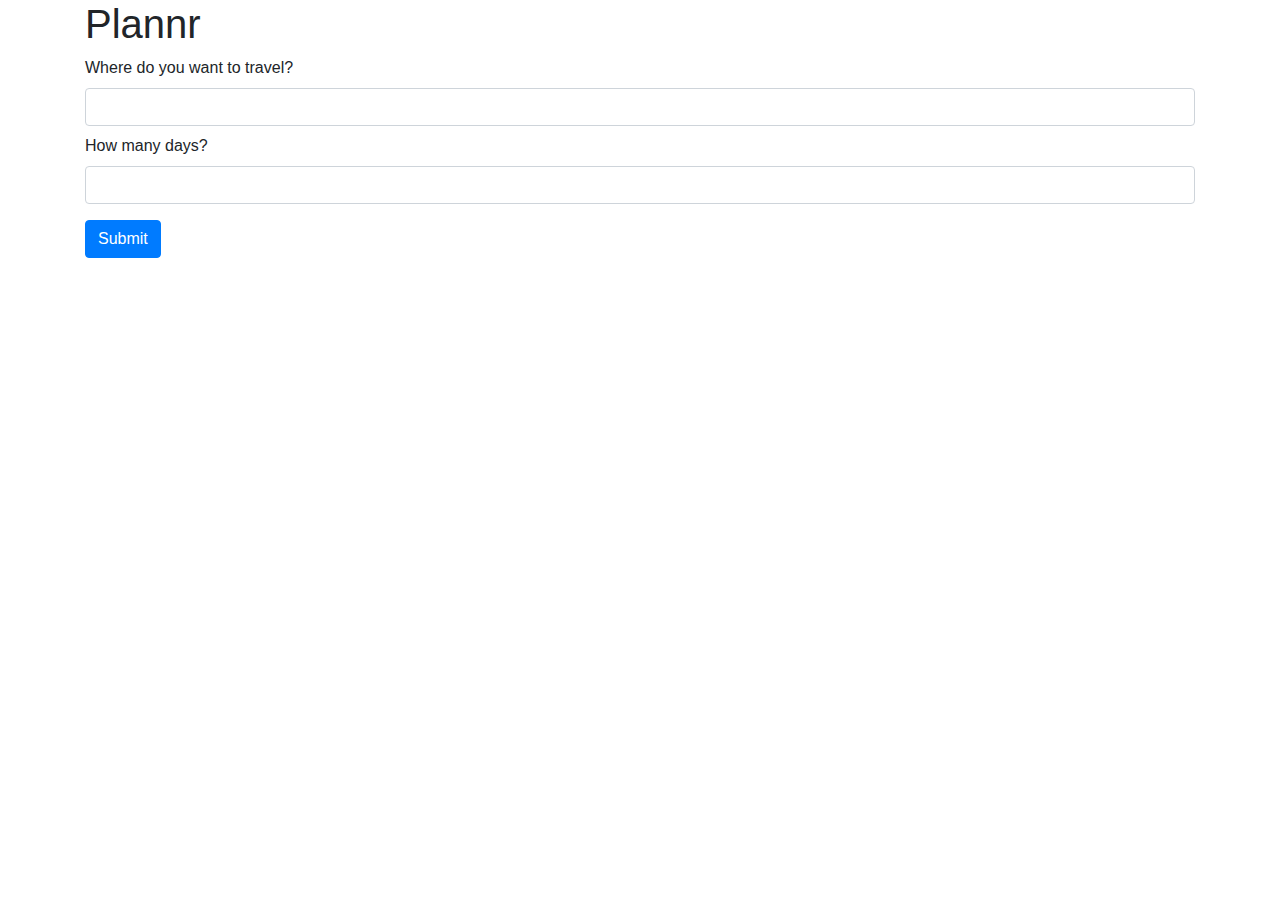
<file: index.html>
<!DOCTYPE html>
<html>
  <head>
    <title>Example Form</title>
    <!-- Load Bootstrap CSS -->
    <link rel="stylesheet" href="https://stackpath.bootstrapcdn.com/bootstrap/4.3.1/css/bootstrap.min.css"
      integrity="sha384-ggOyR0iXCbMQv3Xipma34MD+dH/1fQ784/j6cY/iJTQUOhcWr7x9JvoRxT2MZw1T" crossorigin="anonymous">
    <style>
      /* This CSS styles the loading animation */
      #loading {
        display: none;
        margin-top: 10px;
      }
    </style>
  </head>
  <body>
    <div class="container">
      <h1>Plannr</h1>
      <form id="myForm">
        <div class="form-group">
          <label for="textInput">Where do you want to travel?</label>
          <input type="text" class="form-control" id="textInput" name="textInput">
          <div class="container mt-2"></div>
          <label for="textInput">How many days?</label>
          <input type="number" class="form-control" id="textInput" name="textInput">
        </div>
        <button type="submit" class="btn btn-primary" id="submitBtn">Submit</button>
      </form>
      <div class="spinner-border text-primary" role="status" id="loading">
        <span class="sr-only">Loading...</span>
      </div>
    </div>
    <!-- Load Bootstrap JS and jQuery -->
    <script src="https://code.jquery.com/jquery-3.3.1.slim.min.js"
      integrity="sha384-q8i/X+965DzO0rT7abK41JStQIAqVgRVzpbzo5smXKp4YfRvH+8abtTE1Pi6jizo"
      crossorigin="anonymous"></script>
    <script src="https://cdnjs.cloudflare.com/ajax/libs/popper.js/1.14.7/umd/popper.min.js"
      integrity="sha384-UO2eT0CpHqdSJQ6hJty5KVphtPhzWj9WO1clHTMGa3JDZwrnQq4sF86dIHNS3tFk"
      crossorigin="anonymous"></script>
    <script src="https://stackpath.bootstrapcdn.com/bootstrap/4.3.1/js/bootstrap.min.js"
      integrity="sha384-JjSmVgyd0p3pXB1rRibZUAYoIIy6OrQ6VrjIEaFf/nJGzIxFDsf4x0xIM+B07jRM"
      crossorigin="anonymous"></script>
    <script>
      // This JavaScript adds the loading animation and redirects to index.html after 2 seconds
      const form = document.getElementById("myForm");
      const loading = document.getElementById("loading");

      form.addEventListener("submit", function(event) {
        event.preventDefault();
        loading.style.display = "block";
        setTimeout(function() {
          window.location.href = "itinerary.html";
        }, 1000);
      });
    </script>
  </body>
</html>
</file>
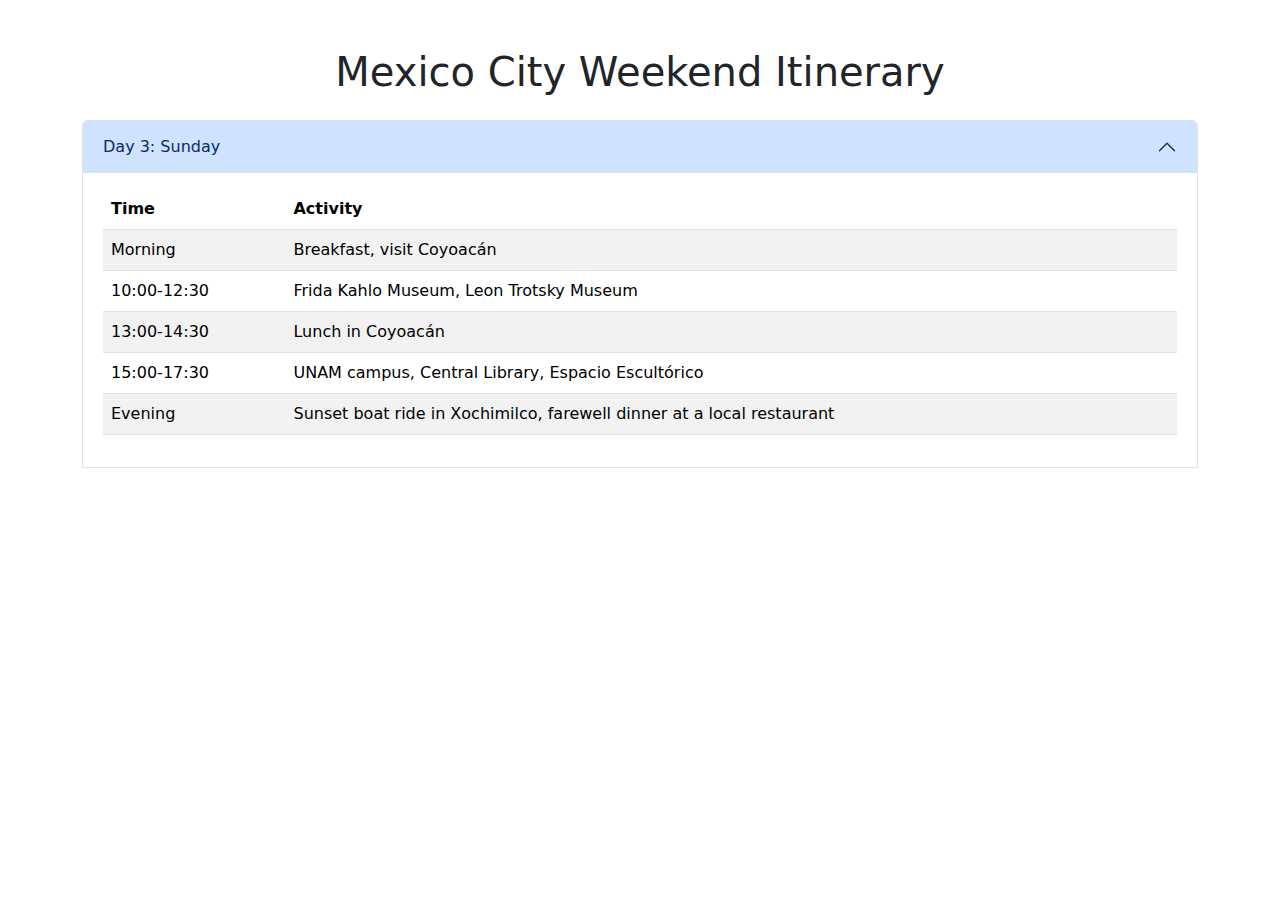
<file: table.html>
<!DOCTYPE html>
<html lang="en">
<head>
    <meta charset="UTF-8">
    <meta name="viewport" content="width=device-width, initial-scale=1.0">
    <link href="https://cdn.jsdelivr.net/npm/bootstrap@5.3.0-alpha1/dist/css/bootstrap.min.css" rel="stylesheet">
    <link rel="stylesheet" href="css/styles.css">
    <title>Mexico City Itinerary</title>
</head>
<body>
    <div class="container mt-5">
        <h1 class="text-center mb-4">Mexico City Weekend Itinerary</h1>
        <div class="accordion" id="itineraryAccordion">
            <!-- Day 3 -->
            <div class="accordion-item">
                <h2 class="accordion-header" id="headingDay3">
                    <button class="accordion-button" type="button" data-bs-toggle="collapse" data-bs-target="#collapseDay3" aria-expanded="true" aria-controls="collapseDay3">
                        Day 3: Sunday
                    </button>
                </h2>
                <div id="collapseDay3" class="accordion-collapse collapse show" aria-labelledby="headingDay3" data-bs-parent="#itineraryAccordion">
                    <div class="accordion-body">
                        <table class="table table-striped table-hover">
                            <thead>
                                <tr>
                                    <th scope="col">Time</th>
                                    <th scope="col">Activity</th>
                                </tr>
                            </thead>
                            <tbody>
                                <tr data-href="test.html">
                                    <td>Morning</td>
                                    <td>Breakfast, visit Coyoacán</td>
                                </tr>
                                <tr data-href="test.html">
                                    <td>10:00-12:30</td>
                                    <td>Frida Kahlo Museum, Leon Trotsky Museum</td>
                                </tr>
                                <tr data-href="test.html">
                                    <td>13:00-14:30</td>
                                    <td>Lunch in Coyoacán</td>
                                </tr>
                                <tr data-href="test.html">
                                    <td>15:00-17:30</td>
                                    <td>UNAM campus, Central Library, Espacio Escultórico</td>
                                </tr>
                                <tr data-href="test.html">
                                    <td>Evening</td>
                                    <td>Sunset boat ride in Xochimilco, farewell dinner at a local restaurant</td>
                                </tr>
                            </tbody>
                        </table>
                    </div>
                </div>
            </div>

    <div class="loader-overlay">
        <div class="loader"></div>
    </div>

    <!-- Modal -->
    <div class="modal fade" id="infoModal" tabindex="-1" aria-labelledby="infoModalLabel" aria-hidden="true">
        <div class="modal-dialog modal-dialog-centered">
        <div class="modal-content">
            <div class="modal-header">
            <h5 class="modal-title" id="infoModalLabel">Activity Information</h5>
            <button type="button" class="btn-close" data-bs-dismiss="modal" aria-label="Close"></button>
            </div>
            <div class="modal-body" id="infoModalBody">
            <!-- Content will be loaded here -->
            </div>
            <div class="modal-footer">
            <button type="button" class="btn btn-secondary" data-bs-dismiss="modal">Close</button>
            </div>
        </div>
        </div>
    </div>
  
    <script src="https://cdn.jsdelivr.net/npm/@popperjs/core@2.11.6/dist/umd/popper.min.js"></script>
    <script src="https://cdn.jsdelivr.net/npm/bootstrap@5.3.0-alpha1/dist/js/bootstrap.min.js"></script>
    
    <script src="script.js"></script>

</body>
</html>
</file>
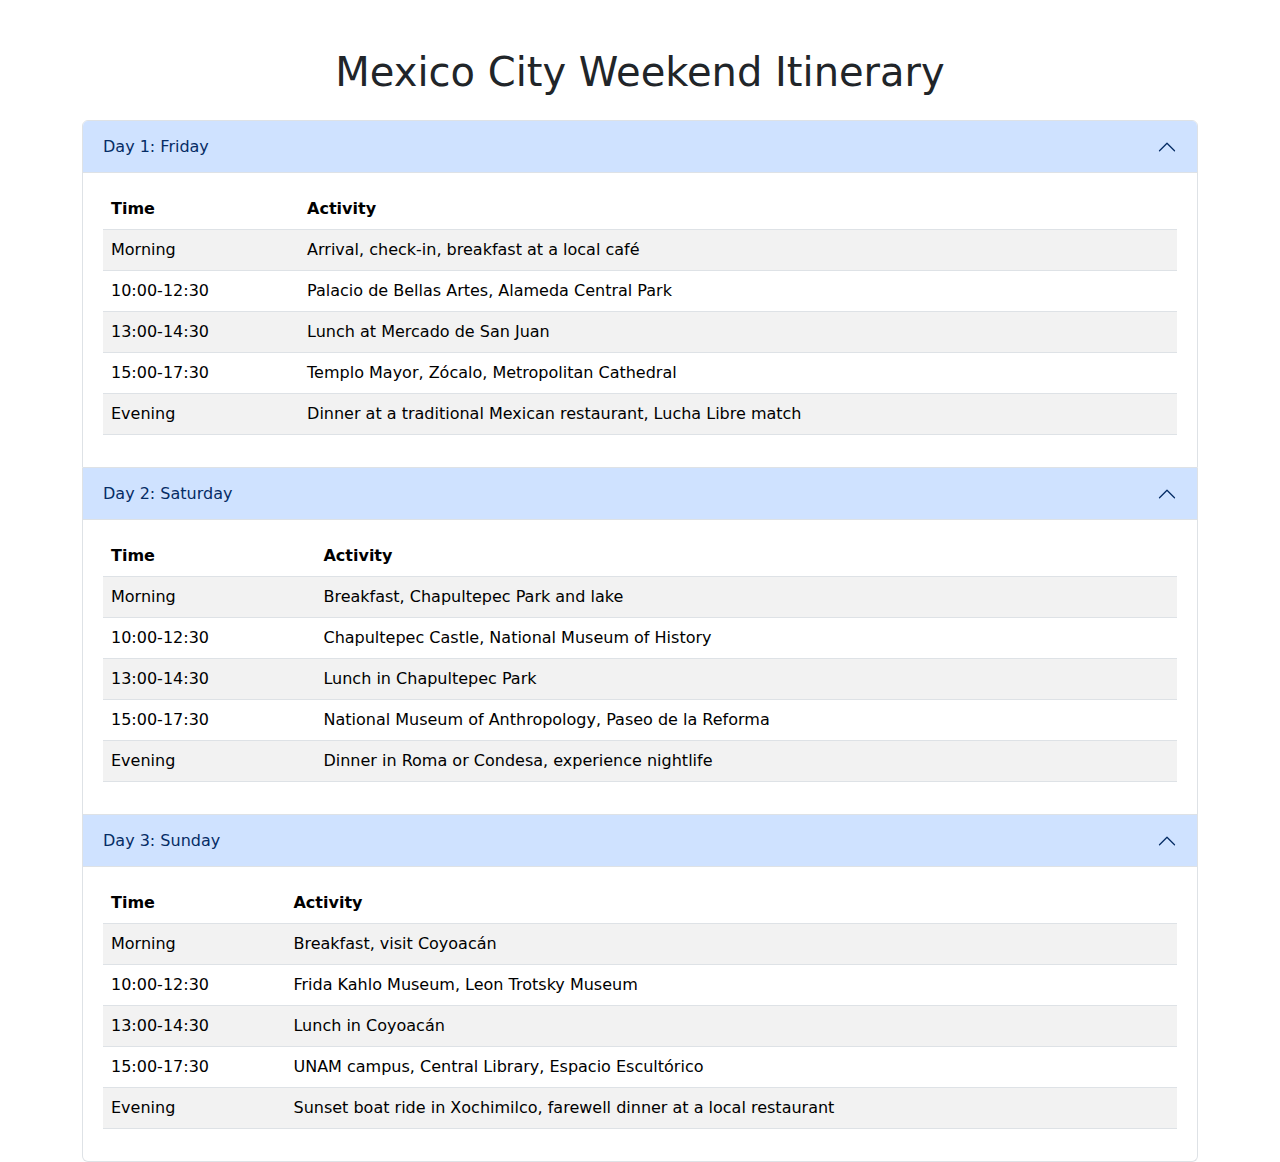
<file: table2.html>
<!DOCTYPE html>
<html lang="en">
<head>
    <meta charset="UTF-8">
    <meta name="viewport" content="width=device-width, initial-scale=1.0">
    <link href="https://cdn.jsdelivr.net/npm/bootstrap@5.3.0-alpha1/dist/css/bootstrap.min.css" rel="stylesheet">
    <title>Mexico City Itinerary</title>
</head>
<body>
    <div class="container mt-5">
        <h1 class="text-center mb-4">Mexico City Weekend Itinerary</h1>
        <div class="accordion" id="itineraryAccordion">
            <!-- Day 1 -->
            <div class="accordion-item">
                <h2 class="accordion-header" id="headingDay1">
                    <button class="accordion-button" type="button" data-bs-toggle="collapse" data-bs-target="#collapseDay1" aria-expanded="true" aria-controls="collapseDay1">
                        Day 1: Friday
                    </button>
                </h2>
                <div id="collapseDay1" class="accordion-collapse collapse show" aria-labelledby="headingDay1" data-bs-parent="#itineraryAccordion">
                    <div class="accordion-body">
                        <table class="table table-striped">
                            <thead>
                                <tr>
                                    <th scope="col">Time</th>
                                    <th scope="col">Activity</th>
                                </tr>
                            </thead>
                            <tbody>
                                <tr>
                                    <td>Morning</td>
                                    <td>Arrival, check-in, breakfast at a local café</td>
                                </tr>
                                <tr>
                                    <td>10:00-12:30</td>
                                    <td>Palacio de Bellas Artes, Alameda Central Park</td>
                                </tr>
                                <tr>
                                    <td>13:00-14:30</td>
                                    <td>Lunch at Mercado de San Juan</td>
                                </tr>
                                <tr>
                                    <td>15:00-17:30</td>
                                    <td>Templo Mayor, Zócalo, Metropolitan Cathedral</td>
                                </tr>
                                <tr>
                                    <td>Evening</td>
                                    <td>Dinner at a traditional Mexican restaurant, Lucha Libre match</td>
                                </tr>
                            </tbody>
                        </table>
                    </div>
                </div>
            </div>
            <!-- Day 2 -->
            <div class="accordion-item">
                <h2 class="accordion-header" id="headingDay2">
                    <button class="accordion-button" type="button" data-bs-toggle="collapse" data-bs-target="#collapseDay2" aria-expanded="true" aria-controls="collapseDay2">
                        Day 2: Saturday
                    </button>
                </h2>
                <div id="collapseDay2" class="accordion-collapse collapse show" aria-labelledby="headingDay2" data-bs-parent="#itineraryAccordion">
                    <div class="accordion-body">
                        <table class="table table-striped">
                            <thead>
                                <tr>
                                    <th scope="col">Time</th>
                                    <th scope="col">Activity</th>
                                </tr>
                            </thead>
                            <tbody>
                                <tr>
                                    <td>Morning</td>
                                    <td>Breakfast, Chapultepec Park and lake</td>
                                </tr>
                                <tr>
                                    <td>10:00-12:30</td>
                                    <td>Chapultepec Castle, National Museum of History</td>
                                </tr>
                                <tr>
                                    <td>13:00-14:30</td>
                                    <td>Lunch in Chapultepec Park</td>
                                </tr>
                                <tr>
                                    <td>15:00-17:30</td>
                                    <td>National Museum of Anthropology, Paseo de la Reforma</td>
                                </tr>
                                <tr>
                                    <td>Evening</td>
                                    <td>Dinner in Roma or Condesa, experience nightlife</td>
                                </tr>
                            </tbody>
                        </table>
                    </div>
                </div>
            </div>
            <!-- Day 3 -->
            <div class="accordion-item">
                <h2 class="accordion-header" id="headingDay3">
                    <button class="accordion-button" type="button" data-bs-toggle="collapse" data-bs-target="#collapseDay3" aria-expanded="true" aria-controls="collapseDay3">
                        Day 3: Sunday
                    </button>
                </h2>
                <div id="collapseDay3" class="accordion-collapse collapse show" aria-labelledby="headingDay3" data-bs-parent="#itineraryAccordion">
                    <div class="accordion-body">
                        <table class="table table-striped">
                            <thead>
                                <tr>
                                    <th scope="col">Time</th>
                                    <th scope="col">Activity</th>
                                </tr>
                            </thead>
                            <tbody>
                                <tr>
                                    <td>Morning</td>
                                    <td>Breakfast, visit Coyoacán</td>
                                </tr>
                                <tr>
                                    <td>10:00-12:30</td>
                                    <td>Frida Kahlo Museum, Leon Trotsky Museum</td>
                                </tr>
                                <tr>
                                    <td>13:00-14:30</td>
                                    <td>Lunch in Coyoacán</td>
                                </tr>
                                <tr>
                                    <td>15:00-17:30</td>
                                    <td>UNAM campus, Central Library, Espacio Escultórico</td>
                                </tr>
                                <tr>
                                    <td>Evening</td>
                                    <td>Sunset boat ride in Xochimilco, farewell dinner at a local restaurant</td>
                                </tr>
                            </tbody>
                        </table>
                    </div>
                </div>
            </div>
        </div>
    </div>
    <script src="https://cdn.jsdelivr.net/npm/@popperjs/core@2.11.6/dist/umd/popper.min.js"></script>
    <script src="https://cdn.jsdelivr.net/npm/bootstrap@5.3.0-alpha1/dist/js/bootstrap.min.js"></script>
</body>
</html>
</file>
<file: css/styles.css>
.loader-overlay {
    position: fixed;
    top: 0;
    left: 0;
    right: 0;
    bottom: 0;
    background-color: rgba(255, 255, 255, 0.9);
    display: flex;
    align-items: center;
    justify-content: center;
    z-index: 9999;
    opacity: 0;
    pointer-events: none;
    transition: opacity 0.3s;
}

.loader-overlay.visible {
    opacity: 1;
    pointer-events: auto;
}

.loader {
    border: 8px solid #f3f3f3;
    border-top: 8px solid #3498db;
    border-radius: 50%;
    width: 60px;
    height: 60px;
    animation: spin 1s linear infinite;
}

@keyframes spin {
    0% { transform: rotate(0deg); }
    100% { transform: rotate(360deg); }
}

.table-hover tbody tr:hover {
    cursor: pointer;
}
</file>
